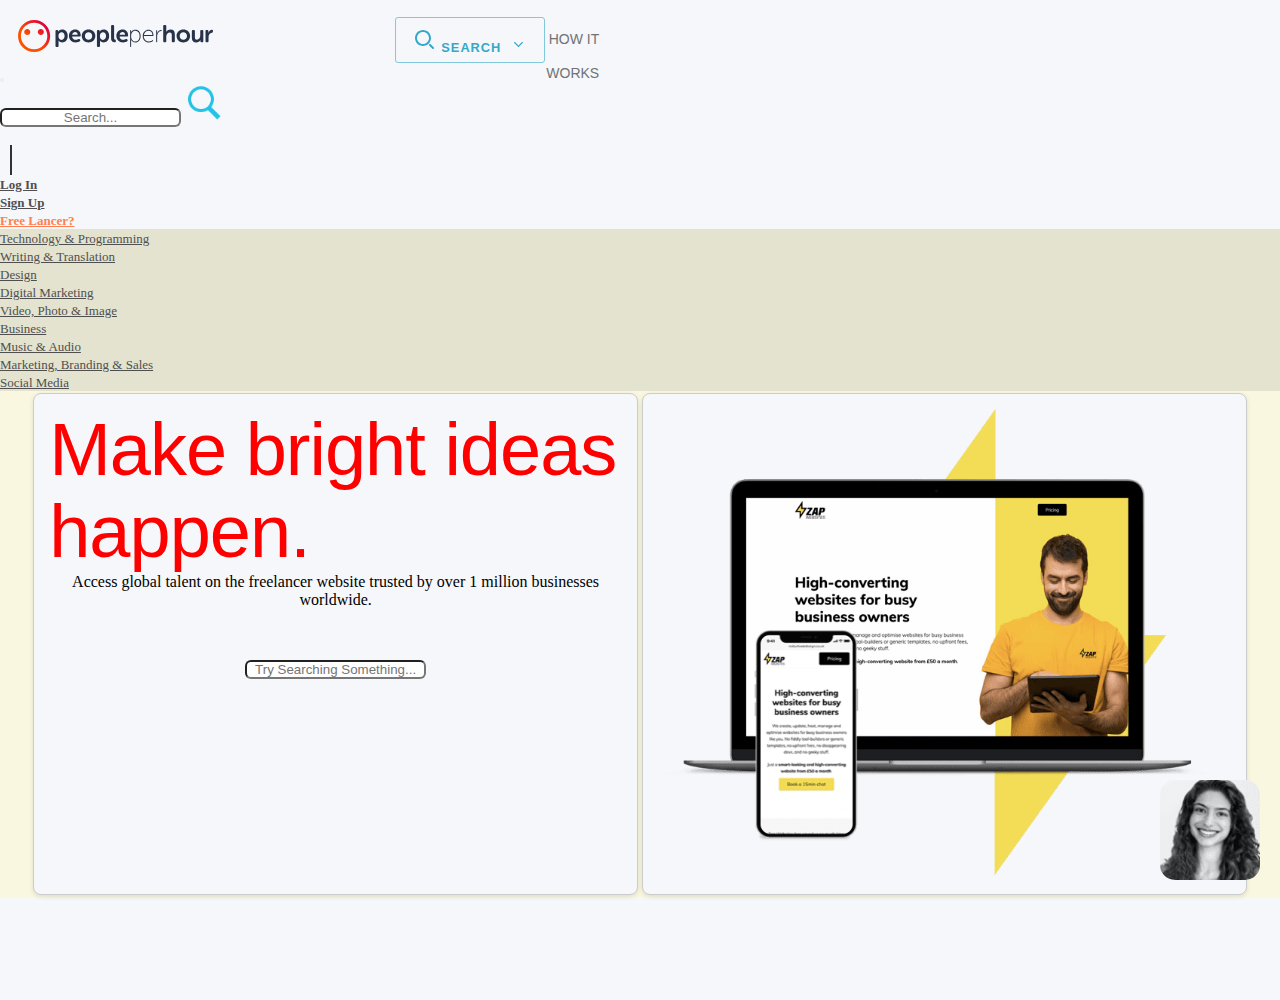
<file: Assignment 1/Question 2/Question 2.html>
<!DOCTYPE html>
<html lang="en">

<head>
    <meta charset="UTF-8">
    <meta name="viewport" content="width=device-width, initial-scale=1.0">
    <link rel="stylesheet" href="https://cdn.jsdelivr.net/npm/bootstrap@5.3.2/dist/css/bootstrap.min.css"
        integrity="sha384-T3c6CoIi6uLrA9TneNEoa7RxnatzjcDSCmG1MXxSR1GAsXEV/Dwwykc2MPK8M2HN" crossorigin="anonymous">
    <title>PeoplePerHour.com</title>
    <link rel="stylesheet" href="style.css">
</head>

<body>

    <div class="top-container">

        <div class="nav-holder">
            <div class="logo-container">
                <img class="logo" src="logo.svg" alt="Logo" />
            </div>
            <nav class="top-nav">

                <div class="half-top-nav-left">
                    <div class="search-holder">

                        <svg fill="#34A8CA" width="24" height="24" viewBox="0 0 1024 1024">
                            <path
                                d="M755.499 695.168l128 128c7.41 7.665 11.977 18.12 11.977 29.641 0 23.564-19.103 42.667-42.667 42.667-11.521 0-21.976-4.567-29.653-11.989l0.012 0.012-128-128c-7.41-7.665-11.977-18.12-11.977-29.641 0-23.564 19.103-42.667 42.667-42.667 11.521 0 21.976 4.567 29.653 11.989l-0.012-0.012zM426.667 85.333c188.513 0 341.333 152.82 341.333 341.333s-152.82 341.333-341.333 341.333v0c-188.513 0-341.333-152.82-341.333-341.333s152.82-341.333 341.333-341.333v0zM426.667 170.667c-141.385 0-256 114.615-256 256s114.615 256 256 256v0c141.385 0 256-114.615 256-256s-114.615-256-256-256v0z">
                            </path>
                        </svg>

                        <span class="search-text">
                            SEARCH
                        </span>

                        <svg fill="#34A8CA" width="15" height="15" viewBox="0 0 1024 1024" class="">
                            <path
                                d="M222.080 350.080c8.687-8.689 20.688-14.063 33.945-14.063 10.737 0 20.65 3.525 28.646 9.482l-0.127-0.091 5.376 4.672 222.080 222.016 222.080-222.080c8.683-8.667 20.67-14.026 33.908-14.026 10.753 0 20.68 3.536 28.682 9.508l-0.126-0.090 5.376 4.672c8.689 8.687 14.063 20.688 14.063 33.945 0 10.737-3.525 20.65-9.482 28.646l0.091-0.127-4.672 5.376-256 256c-8.687 8.689-20.688 14.063-33.945 14.063-10.737 0-20.65-3.525-28.646-9.482l0.127 0.091-5.376-4.672-256-256c-8.674-8.684-14.038-20.676-14.038-33.92s5.364-25.236 14.038-33.921l-0.001 0.001z">
                            </path>
                        </svg>
                    </div>
                    <a class="top-menu-item">HOW IT WORKS</a>

                </div>

            </nav>




        </div>





        <nav class="navbar navbar-expand-lg navbar-light bg-light">
            <div class="container-fluid">
                <button class="navbar-toggler" type="button" data-bs-toggle="collapse"
                    data-bs-target="#navbarSupportedContent" aria-controls="navbarSupportedContent"
                    aria-expanded="false" aria-label="Toggle navigation">
                    <span class="navbar-toggler-icon"></span>
                </button>
                <div class="collapse navbar-collapse" id="navbarContent">

                    <form class="d-flex">
                        <input class="form-control me-2" placeholder="Search..."
                            style="text-align:center; border-radius: 6px;">
                        <img id="logo-image" src="mag-glass.png" alt="Logo Picture">
                    </form>

                    <ul class="navbar-nav me-auto mb-2 mb-lg-0">
                        <li class="nav-item">

                        </li>
                        <div class="vertical-line"></div>
                        <li class="nav-item">
                            <a class="nav-link" href="#"><b>Log In</b></a>
                        </li>
                        <li class="nav-item">
                            <a class="nav-link" href="#"><b>Sign Up</b></a>
                        </li>
                        <li class="nav-item">
                            <a class="nav-link" href="#" style="color: coral;"><b>Free Lancer?</b></a>
                        </li>
                    </ul>
                </div>
            </div>
        </nav>
    </div>

    <div id="top-menu-bar" style="background-color: rgb(227, 227, 207);">
        <ul class="nav justify-content-center carousel-wrapper">
            <li class="nav-item">
                <a class="nav-link" href="#">Technology & Programming</a>
            </li>
            <li class="nav-item">
                <a class="nav-link" href="#">Writing & Translation</a>
            </li>
            <li class="nav-item">
                <a class="nav-link" href="#">Design</a>
            </li>
            <li class="nav-item">
                <a class="nav-link" href="#">Digital Marketing</a>
            </li>
            <li class="nav-item">
                <a class="nav-link" href="#">Video, Photo & Image</a>
            </li>
            <li class="nav-item">
                <a class="nav-link" href="#">Business</a>
            </li>
            <li class="nav-item">
                <a class="nav-link" href="#">Music & Audio</a>
            </li>
            <li class="nav-item">
                <a class="nav-link" href="#">Marketing, Branding & Sales</a>
            </li>
            <li class="nav-item">
                <a class="nav-link" href="#">Social Media</a>
            </li>
        </ul>
        <div class="category-dropdown">
            <select id="category-select">
                <option>Browse by Category</option>
                <option>Technology & Programming</option>
                <option>Writing & Translation</option>
                <option>Design</option>
                <option>Digital Marketing</option>
                <option>Video, Photo & Image</option>
                <option>Business</option>
                <option>Music & Audio</option>
                <option>Marketing, Branding & Sales</option>
                <option>Social Media</option>
            </select>
        </div>

    </div>


    <section class="details">

        <div class="card-container">
            <div class="card left-card">
                <h2>Make bright ideas happen.</h2>
                <p>Access global talent on the freelancer website trusted by over 1 million businesses worldwide.</p>
                <br><br>
                <input class="form-control me-2" placeholder="Try Searching Something..."
                    style="text-align: center; border-radius: 6px;">
            </div>
            <div class="card right-card">
                <img src="project.png" alt="Big Image">
                <img src="profile.png" alt="Profile Picture" class="profile-pic">
            </div>
        </div>


    </section>
</body>

</html>
</file>
<file: Assignment 1/Question 2/style.css>
* {
    margin: 0;
    padding: 0;
}


body {
    background-color: #F5F7FA;
    height: 1000px;
}



.top-container {

    min-height: 95;
    width: 100%;
    padding-top: 20px;


}

.nav-holder {

    display: flex;
    flex-direction: row;
    padding-left: 18px;
    padding-right: 18px;


}

.top-nav {
    /* Font & Text */
    font-family: "Open Sans", "Helvetica Neue", Helvetica, Arial, sans-serif;
    font-size: 14px;
    font-style: normal;
    font-variant: normal;
    font-weight: 300;
    letter-spacing: normal;
    line-height: 21px;
    text-decoration: none solid rgb(112, 114, 118);
    text-align: right;
    text-indent: 0px;
    text-transform: none;
    vertical-align: baseline;
    white-space: normal;
    word-spacing: 0px;

    /* Color & Background */
    background-attachment: scroll;
    background-color: rgba(0, 0, 0, 0);
    background-image: none;
    background-position: 0% 0%;
    background-repeat: repeat;
    color: rgb(112, 114, 118);

    /* Box */
    height: 37px;
    width: 1076.4px;
    border: 0px none rgb(112, 114, 118);
    border-top: 0px none rgb(112, 114, 118);
    border-right: 0px none rgb(112, 114, 118);
    border-bottom: 0px none rgb(112, 114, 118);
    border-left: 0px none rgb(112, 114, 118);
    margin: 0px;
    padding: 0px;
    max-height: none;
    min-height: 0px;
    max-width: none;
    min-width: 0px;

    /* Positioning */
    position: static;
    top: auto;
    bottom: auto;
    right: auto;
    left: auto;
    float: none;
    display: flex;
    clear: none;
    z-index: auto;

    /* List */
    list-style-image: none;
    list-style-type: disc;
    list-style-position: outside;

    /* Table */
    border-collapse: separate;
    border-spacing: 0px 0px;
    caption-side: top;
    empty-cells: show;
    table-layout: auto;

    /* Miscellaneous */
    overflow: visible;
    cursor: auto;
    visibility: visible;

    /* Effects */
    transform: none;
    transition: all 0s ease 0s;

    outline-offset: 0px;
    box-sizing: border-box;
    resize: none;
    text-shadow: none;
    text-overflow: clip;
    word-wrap: normal;
    box-shadow: none;
    border-top-left-radius: 0px;
    border-top-right-radius: 0px;
    border-bottom-left-radius: 0px;
    border-bottom-right-radius: 0px;

}


.search-holder {
    /* Font & Text */
    font-family: "Open Sans", "Helvetica Neue", Helvetica, Arial, sans-serif;
    font-size: 12.8117px;
    font-style: normal;
    font-variant: normal;
    font-weight: 600;
    letter-spacing: 1px;
    line-height: 21px;
    text-decoration: none solid rgb(52, 168, 202);
    text-align: left;
    text-indent: 0px;
    text-transform: uppercase;
    vertical-align: middle;
    white-space: normal;
    word-spacing: 0px;

    /* Color & Background */
    background-attachment: scroll;
    background-color: rgba(0, 0, 0, 0);
    background-image: none;
    background-position: 0% 0%;
    background-repeat: repeat;
    color: rgb(52, 168, 202);

    /* Box */
    height: 45.6px;
    width: 150px;
    border: 0.8px solid rgba(52, 168, 202, 0.6);
    border-top: 0.8px solid rgba(52, 168, 202, 0.6);
    border-right: 0.8px solid rgba(52, 168, 202, 0.6);
    border-bottom: 0.8px solid rgba(52, 168, 202, 0.6);
    border-left: 0.8px solid rgba(52, 168, 202, 0.6);
    margin: 0px;
    padding: 10px 17px;
    max-height: none;
    min-height: 0px;
    max-width: none;
    min-width: 0px;

    /* Positioning */
    position: static;
    top: auto;
    bottom: auto;
    right: auto;
    left: auto;
    float: none;
    display: inline-block;
    clear: none;
    z-index: auto;

    /* List */
    list-style-image: none;
    list-style-type: none;
    list-style-position: outside;

    /* Table */
    border-collapse: separate;
    border-spacing: 0px 0px;
    caption-side: top;
    empty-cells: show;
    table-layout: auto;

    /* Miscellaneous */
    overflow: visible;
    cursor: pointer;
    visibility: visible;

    /* Effects */
    transform: none;
    transition: color 0.12s ease-out 0s;

    outline-offset: 0px;
    box-sizing: border-box;
    resize: none;
    text-shadow: none;
    text-overflow: clip;
    word-wrap: normal;
    box-shadow: none;
    border-top-left-radius: 3px;
    border-top-right-radius: 3px;
    border-bottom-left-radius: 3px;
    border-bottom-right-radius: 3px;
}




.serach-icon-svg-top {

    /* Font & Text */
    font-family: "Open Sans",
        "Helvetica Neue",
        Helvetica,
        Arial,
        sans-serif;
    font-size: 12.8117px;
    font-style: normal;
    font-variant: normal;
    font-weight: 600;
    letter-spacing: 1px;
    line-height: 21px;
    text-decoration: none solid rgb(52, 168, 202);
    text-align: left;
    text-indent: 0px;
    text-transform: uppercase;
    vertical-align: middle;
    white-space: normal;
    word-spacing: 0px;

    /* Color & Background */
    background-attachment: scroll;
    background-color: rgba(0, 0, 0, 0);
    background-image: none;
    background-position: 0% 0%;
    background-repeat: repeat;
    color: rgb(52, 168, 202);

    /* Box */
    height: 24px;
    width: 24px;
    border: 0px none rgb(52, 168, 202);
    border-top: 0px none rgb(52, 168, 202);
    border-right: 0px none rgb(52, 168, 202);
    border-bottom: 0px none rgb(52, 168, 202);
    border-left: 0px none rgb(52, 168, 202);
    margin: 0px;
    padding: 0px;
    max-height: none;
    min-height: 0px;
    max-width: none;
    min-width: 0px;

    /* Positioning */
    position: static;
    top: auto;
    bottom: auto;
    right: auto;
    left: auto;
    float: none;
    display: inline;
    clear: none;
    z-index: auto;

    /* List */
    list-style-image: none;
    list-style-type: none;
    list-style-position: outside;

    /* Table */
    border-collapse: separate;
    border-spacing: 0px 0px;
    caption-side: top;
    empty-cells: show;
    table-layout: auto;

    /* Miscellaneous */
    overflow: hidden;
    cursor: pointer;
    visibility: visible;

    /* Effects */
    transform: none;
    transition: all 0s ease 0s;

    outline-offset: 0px;
    box-sizing: border-box;
    resize: none;
    text-shadow: none;
    text-overflow: clip;
    word-wrap: normal;
    box-shadow: none;
    border-top-left-radius: 0px;
    border-top-right-radius: 0px;
    border-bottom-left-radius: 0px;
    border-bottom-right-radius: 0px;
}



.half-top-nav-left {
    /* Font & Text */
    font-family: "Open Sans", "Helvetica Neue", Helvetica, Arial, sans-serif;
    font-size: 14px;
    font-style: normal;
    font-variant: normal;
    font-weight: 300;
    letter-spacing: normal;
    line-height: 21px;
    text-decoration: none solid rgb(112, 114, 118);
    text-align: right;
    text-indent: 0px;
    text-transform: none;

    white-space: normal;
    word-spacing: 0px;

    /* Color & Background */
    background-attachment: scroll;
    background-color: rgba(0, 0, 0, 0);
    background-image: none;
    background-position: 0% 0%;
    background-repeat: repeat;
    color: rgb(112, 114, 118);

    /* Box */
    height: 40px;
    width: 256.075px;
    border: 0px none rgb(112, 114, 118);
    border-top: 0px none rgb(112, 114, 118);
    border-right: 0px none rgb(112, 114, 118);
    border-bottom: 0px none rgb(112, 114, 118);
    border-left: 0px none rgb(112, 114, 118);
    margin: -3px 0px 0px 30px;
    padding: 0px;
    max-height: none;
    min-height: auto;
    max-width: none;
    min-width: auto;

    /* Positioning */
    position: relative;
    top: 0px;
    bottom: 0px;
    right: 0px;
    left: 0px;
    float: none;
    display: block;
    clear: none;
    z-index: auto;

    /* List */
    list-style-image: none;
    list-style-type: none;
    list-style-position: outside;

    /* Table */
    border-collapse: separate;
    border-spacing: 0px 0px;
    caption-side: top;
    empty-cells: show;
    table-layout: auto;

    /* Miscellaneous */
    overflow: visible;
    cursor: auto;
    visibility: visible;

    /* Effects */
    transform: none;
    transition: all 0s ease 0s;

    outline-offset: 0px;
    box-sizing: border-box;
    resize: none;
    text-shadow: none;
    text-overflow: clip;
    word-wrap: normal;
    box-shadow: none;
    border-top-left-radius: 0px;
    border-top-right-radius: 0px;
    border-bottom-left-radius: 0px;
    border-bottom-right-radius: 0px;
}

.search-text {



    /* Font & Text */
    font-family: "Open Sans", "Helvetica Neue", Helvetica, Arial, sans-serif;
    font-size: 12.8117px;
    font-style: normal;
    font-variant: normal;
    font-weight: 600;
    letter-spacing: 1px;
    line-height: 21px;
    text-decoration: none solid rgb(52, 168, 202);
    text-align: left;
    text-indent: 0px;
    text-transform: uppercase;
    vertical-align: baseline;
    white-space: normal;
    word-spacing: 0px;

    /* Color & Background */
    background-attachment: scroll;
    background-color: rgba(0, 0, 0, 0);
    background-image: none;
    background-position: 0% 0%;
    background-repeat: repeat;
    color: rgb(52, 168, 202);

    /* Box */
    height: auto;
    width: auto;
    border: 0px none rgb(52, 168, 202);
    border-top: 0px none rgb(52, 168, 202);
    border-right: 0px none rgb(52, 168, 202);
    border-bottom: 0px none rgb(52, 168, 202);
    border-left: 0px none rgb(52, 168, 202);
    margin: 0px;
    padding: 0px 5px 0px 0px;
    max-height: none;
    min-height: 0px;
    max-width: none;
    min-width: 0px;

    /* Positioning */
    position: static;
    top: auto;
    bottom: auto;
    right: auto;
    left: auto;
    float: none;
    display: inline;
    clear: none;
    z-index: auto;

    /* List */
    list-style-image: none;
    list-style-type: none;
    list-style-position: outside;

    /* Table */
    border-collapse: separate;
    border-spacing: 0px 0px;
    caption-side: top;
    empty-cells: show;
    table-layout: auto;

    /* Miscellaneous */
    overflow: visible;
    cursor: pointer;
    visibility: visible;

    /* Effects */
    transform: none;
    transition: all 0s ease 0s;

    outline-offset: 0px;
    box-sizing: border-box;
    resize: none;
    text-shadow: none;
    text-overflow: clip;
    word-wrap: normal;
    box-shadow: none;
    border-top-left-radius: 0px;
    border-top-right-radius: 0px;
    border-bottom-left-radius: 0px;
    border-bottom-right-radius: 0px;

}




.top-menu-item {

    min-width: 95;
}

.logo-container {

    width: 334.8px;
    height: 46px;
}


.logo {

    height: 32.1375px;
    width: 195px;



}




#top-container-nav {
    display: flex;
    justify-content: space-between;
    align-items: center;
    padding: 10px;
}

#logo-image {
    height: 38px;
}


#search-box {
    display: flex;
    border-radius: 2px rgb(136, 193, 240);
}

.nav-link {

    font-size: 13px;
    color: rgb(80, 79, 79);
}


h1 {
    font-style: normal;
    font-family: Open Sans, Helvetica Neue, Helvetica, Arial, sans-serif;
    font-size: 600%;
    color: rgb(247, 167, 47);
    font-family: 'Nunito', sans-serif;
    line-height: 1.3;
}

h2 {
    font-family: Nunito, "Helvetica Neue", Helvetica, Arial, sans-serif;
    font-size: 74px;
    font-weight: 500;
    letter-spacing: -1px;
    line-height: 82px;
    text-align: left;
    color: red;
}

h4 {
    margin: 5px 0 20px;
    padding-top: 20px;
    padding-bottom: 20px;
    font-weight: 600;
    font-size: 1.5rem;
}

.vertical-line {
    height: 30px;
    border-left: 2px solid #333;
    margin: 0 10px;
}

.category-dropdown {
    width: 100%;
    height: 25%;
    overflow: hidden;
    padding: 10px 0px 10px 0px;
    background-color: white;
    box-shadow: 4px 4px 4px 4px lightgray;
    margin: 0 auto;
    align-items: center;
    display: none;
    padding-left: 20px;
    transition: transform 0.3s ease;
}


.card-container {
    display: flex;
    flex-wrap: wrap;
    width: 100%;
    justify-content: center;
}

.card {
    margin: 2px;
    padding: 15px;
    background-color: #F5F7FA;
    box-shadow: 0 2px 5px rgba(0, 0, 0, 0.1);
    text-align: center;

    box-sizing: border-box;
    width: 48%;
    border: 1px solid #ccc;
    border-radius: 8px;
    transition: box-shadow 0.3s ease-in-out;
}

.left-card p {
    margin-bottom: 15px;

}

.right-card img:first-child {
    width: 100%;
    height: auto;
}

.right-card .profile-pic {
    position: absolute;
    bottom: 20px;
    right: 20px;
    width: 100px;
    height: 100px;
    border-radius: 15%;
}

.details {
    background-color: rgba(249, 247, 222, 0.98);
    padding-left: 10px;
    padding-right: 10px;
    height: auto;
}

/* Responsive styles */
@media (max-width: 768px) {

    .card {
        width: 100%;
        /* Cards become full width on smaller screens */
    }

    .card-container {
        flex-direction: column-reverse;
    }

    .card {
        width: 100%;
    }

}

@media (max-width: 991px) {
    .logo-container {
        flex-direction: column;
        align-items: flex-start;
    }

    .navbar-toggler {
        order: -1;
    }

    #logoImage {
        margin-right: 0;
        margin-bottom: 10px;
    }

    #navbarContent {
        flex-direction: column;
    }

    .navbar-collapse {
        display: flex;
        flex-direction: column;
        align-items: center;
    }

    .navbar-nav {
        margin-top: 10px;
    }

    .carousel-wrapper {
        padding: 10px 0;
    }

    .category-dropdown select {
        width: 100%;
    }
}

@media (max-width: 1030px) {

    h2 {
        font-size: 60px;
    }

}

@media (max-width: 850px) {

    h2 {
        font-size: 50px;
    }
}

@media (max-width: 450px) {

    h2 {
        font-size: 40px;
    }
}
</file>
